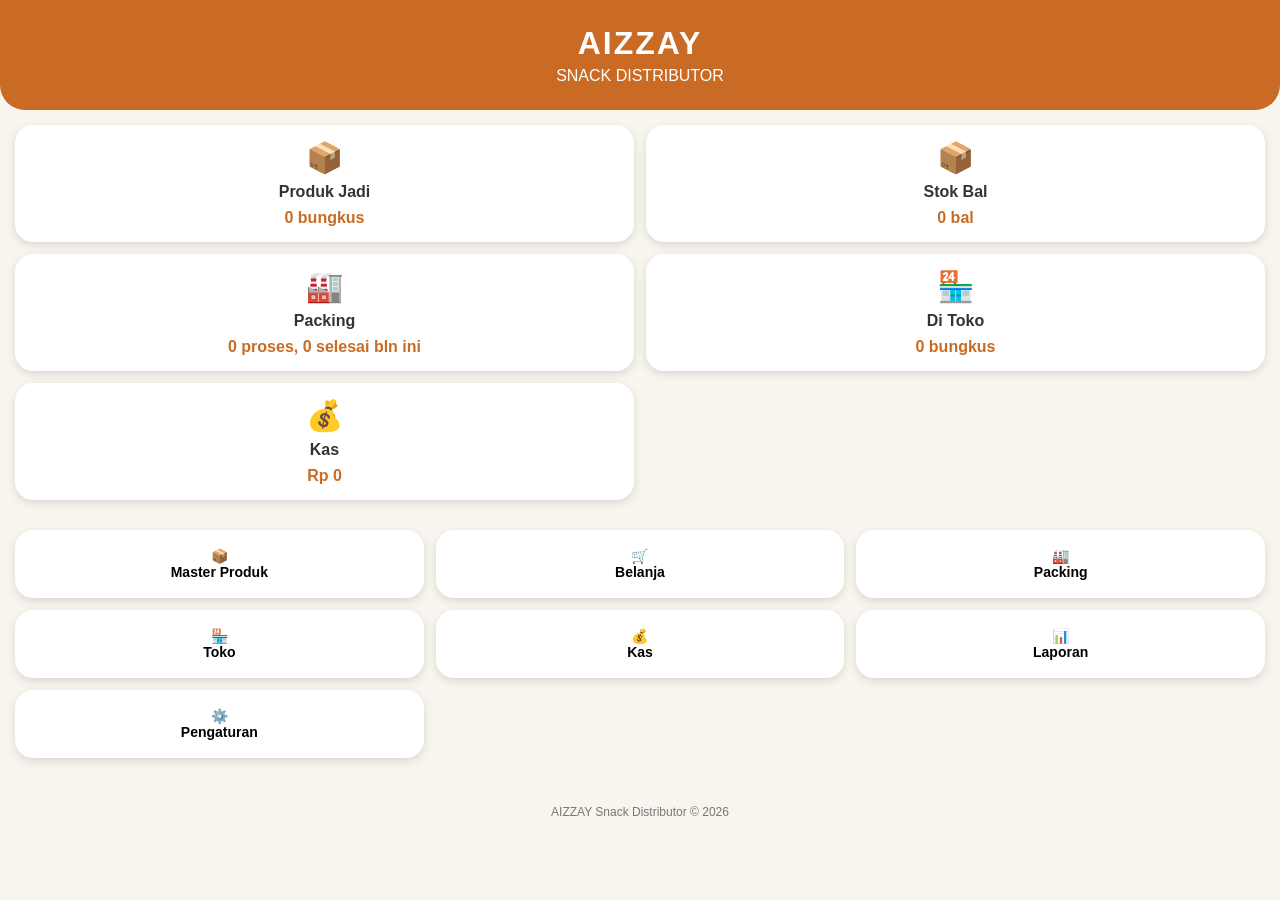
<file: index.html>
<!DOCTYPE html>
<html lang="id">
<head>
<meta charset="UTF-8">
<meta name="viewport" content="width=device-width, initial-scale=1.0">
<title>AIZZAY Snack Distributor</title>
<link rel="stylesheet" href="style.css">
<link rel="manifest" href="manifest.json">
<link rel="apple-touch-icon" href="assets/icon-180.png">
<meta name="theme-color" content="#c96b24">
</head>
<body>
<header class="header"><h1>AIZZAY</h1><p>SNACK DISTRIBUTOR</p></header>
<main>
<section class="dashboard">
<div class="card"><span>📦</span><h3>Produk Jadi</h3><p id="stokJadi">0 bungkus</p></div>
<div class="card"><span>📦</span><h3>Stok Bal</h3><p id="stokBal">0 bal</p></div>
<div class="card"><span>🏭</span><h3>Packing</h3><p id="packing">0 proses</p></div>
<div class="card"><span>🏪</span><h3>Di Toko</h3><p id="diToko">0 bungkus</p></div>
<div class="card"><span>💰</span><h3>Kas</h3><p id="kas">Rp 0</p></div>
</section>
<section class="menu">
<button onclick="bukaProduk()">📦<br>Master Produk</button>
<button onclick="bukaBelanja()">🛒<br>Belanja</button>
<button onclick="bukaPacking()">🏭<br>Packing</button>
<button onclick="bukaToko()">🏪<br>Toko</button>
<button onclick="bukaKas()">💰<br>Kas</button>
<button onclick="bukaLaporan()">📊<br>Laporan</button>
<button onclick="bukaPengaturan()">⚙️<br>Pengaturan</button>
</section>
<div id="konten"></div>
</main>
<footer><p>AIZZAY Snack Distributor © 2026</p></footer>
<script src="app.js"></script>
<script src="modules/dashboard/dashboard.js"></script>
<div id="debugBox" style="position:fixed;bottom:0;left:0;right:0;max-height:40vh;overflow:auto;background:#000;color:#0f0;font-size:11px;padding:8px;z-index:9999;display:none;"></div>
<script>
function tampilError(pesan){
    let box = document.getElementById("debugBox");
    box.style.display = "block";
    box.innerHTML += "⚠️ " + pesan + "<br><hr>";
}
window.onerror = function(pesan, sumber, baris){
    tampilError(pesan + " (baris " + baris + ")");
};
window.addEventListener("unhandledrejection", function(e){
    tampilError("Promise error: " + e.reason);
});
</script>
<script>
async function bukaProduk(){
 const res=await fetch("modules/produk/produk.html");
 const data=await res.text();
 document.getElementById("konten").innerHTML=data;
 await import("./modules/produk/produk.js?v=" + Date.now());
 muatDashboard();
}

async function bukaBelanja(){
 const res=await fetch("modules/belanja/belanja.html");
 const data=await res.text();
 document.getElementById("konten").innerHTML=data;
 await import("./modules/belanja/belanja.js?v=" + Date.now());
 muatDashboard();
}

async function bukaToko(){
 const res=await fetch("modules/toko/toko.html");
 const data=await res.text();
 document.getElementById("konten").innerHTML=data;
 await import("./modules/toko/toko.js?v=" + Date.now());
 muatDashboard();
}

async function bukaLaporan(){
 const res=await fetch("modules/laporan/laporan.html");
 const data=await res.text();
 document.getElementById("konten").innerHTML=data;
 await import("./modules/laporan/laporan.js?v=" + Date.now());
 muatDashboard();
}

async function bukaPacking(){
 const res=await fetch("modules/packing/packing.html");
 const data=await res.text();
 document.getElementById("konten").innerHTML=data;
 await import("./modules/packing/packing.js?v=" + Date.now());
 muatDashboard();
}

async function bukaKas(){
 const res=await fetch("modules/kas/kas.html");
 const data=await res.text();
 document.getElementById("konten").innerHTML=data;
 await import("./modules/kas/kas.js?v=" + Date.now());
 muatDashboard();
}

async function bukaPengaturan(){
 const res=await fetch("modules/pengaturan/pengaturan.html");
 const data=await res.text();
 document.getElementById("konten").innerHTML=data;
 await import("./modules/pengaturan/pengaturan.js?v=" + Date.now());
 muatDashboard();
}

muatDashboard();
</script>
</body>
</html>
</file>
<file: style.css>
* {
  box-sizing: border-box;
}

body {
  margin: 0;
  font-family: Arial, sans-serif;
  background: #f8f5ef;
  color: #333;
}


/* HEADER */

.header {
  background: #c96b24;
  color: white;
  text-align: center;
  padding: 25px 10px;
  border-radius: 0 0 25px 25px;
}

.header h1 {
  margin: 0;
  font-size: 32px;
  letter-spacing: 2px;
}

.header p {
  margin: 5px 0 0;
  font-size: 16px;
}


/* DASHBOARD */

.dashboard {
  padding: 15px;
  display: grid;
  grid-template-columns: repeat(2, 1fr);
  gap: 12px;
}


.card {
  background: white;
  border-radius: 18px;
  padding: 15px;
  text-align: center;
  box-shadow: 0 3px 8px rgba(0,0,0,0.12);
}


.card span {
  font-size: 30px;
}


.card h3 {
  margin: 8px 0;
  font-size: 16px;
}


.card p {
  margin: 0;
  font-weight: bold;
  color: #c96b24;
}


/* MENU */

.menu {
  padding: 15px;
  display: grid;
  grid-template-columns: repeat(3, 1fr);
  gap: 12px;
}


.menu button {

  border: none;
  background: white;
  border-radius: 18px;

  padding: 18px 5px;

  font-size: 14px;
  font-weight: bold;

  box-shadow: 0 3px 8px rgba(0,0,0,0.12);

  cursor: pointer;
}


.menu button:hover {
  background: #fff0df;
}

.form-produk {
  padding-left: 3mm;
  padding-right: 3mm;
}
.produk-page {
  padding-left: 15px;
  padding-right: 15px;
}
/* FOOTER */

footer {
  text-align: center;
  font-size: 12px;
  padding: 20px;
  color: #777;
}
#daftarProduk {
  display: grid;
  grid-template-columns: repeat(4, 1fr);
  gap: 10px;
}

/* UNTUK HP KECIL */

@media(max-width:450px){

.dashboard {
  grid-template-columns: 1fr;
}
#daftarProduk {
  grid-template-columns: repeat(2, 1fr);
}
.menu {
  grid-template-columns: repeat(2,1fr);
}

}
</file>
